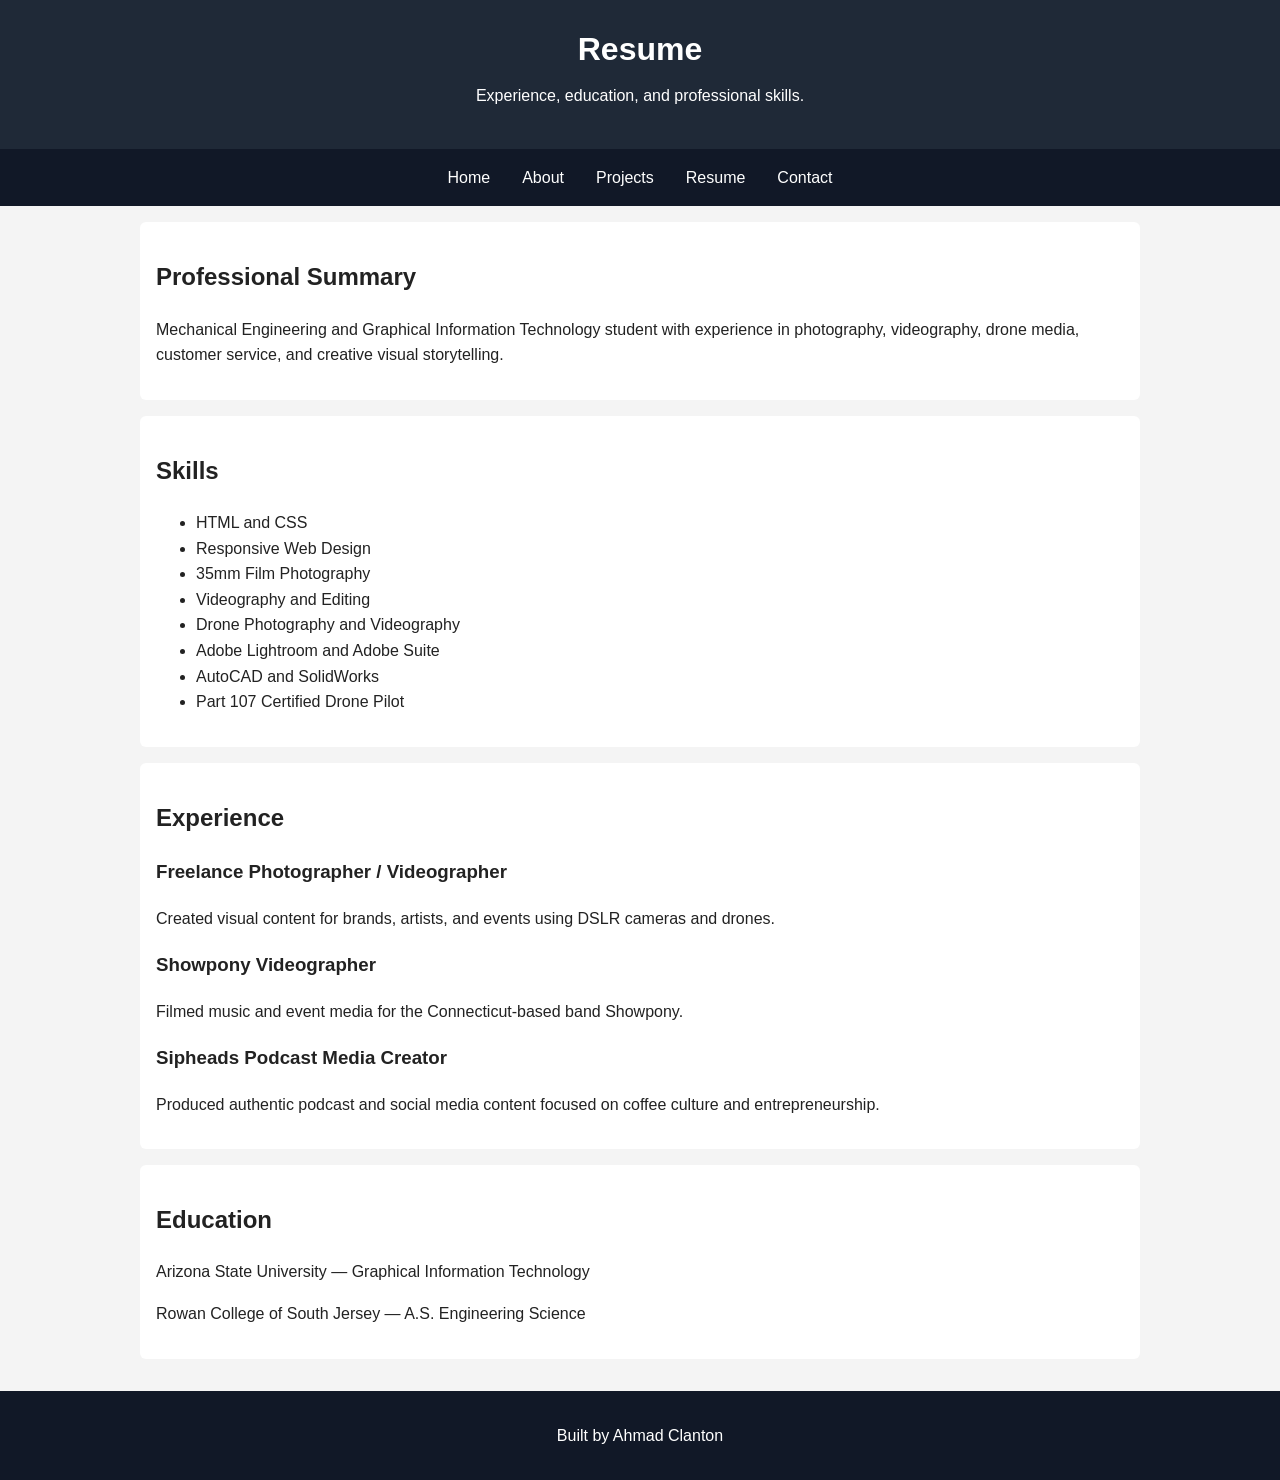
<file: resume.html>
<!DOCTYPE html>
<html lang="en">
<head>
    <meta charset="UTF-8">
    <meta name="viewport" content="width=device-width, initial-scale=1.0">
    <title>Resume | Ahmad Clanton Portfolio</title>
    <link rel="stylesheet" href="styles.css">
</head>

<body>

<header>
    <h1>Resume</h1>
    <p>Experience, education, and professional skills.</p>
</header>

<nav>
    <ul>
        <li><a href="index.html">Home</a></li>
        <li><a href="about.html">About</a></li>
        <li><a href="projects.html">Projects</a></li>
        <li><a href="resume.html">Resume</a></li>
        <li><a href="contact.html">Contact</a></li>
    </ul>
</nav>

<main>

    <section>
        <h2>Professional Summary</h2>

        <p>
            Mechanical Engineering and Graphical Information Technology student with experience in photography, videography, drone media, customer service, and creative visual storytelling.
        </p>
    </section>

    <section>
        <h2>Skills</h2>

        <ul>
            <li>HTML and CSS</li>
            <li>Responsive Web Design</li>
            <li>35mm Film Photography</li>
            <li>Videography and Editing</li>
            <li>Drone Photography and Videography</li>
            <li>Adobe Lightroom and Adobe Suite</li>
            <li>AutoCAD and SolidWorks</li>
            <li>Part 107 Certified Drone Pilot</li>
        </ul>
    </section>

    <section>
        <h2>Experience</h2>

        <h3>Freelance Photographer / Videographer</h3>

        <p>
            Created visual content for brands, artists, and events using DSLR cameras and drones.
        </p>

        <h3>Showpony Videographer</h3>

        <p>
            Filmed music and event media for the Connecticut-based band Showpony.
        </p>

        <h3>Sipheads Podcast Media Creator</h3>

        <p>
            Produced authentic podcast and social media content focused on coffee culture and entrepreneurship.
        </p>

    </section>

    <section>
        <h2>Education</h2>

        <p>
            Arizona State University — Graphical Information Technology
        </p>

        <p>
            Rowan College of South Jersey — A.S. Engineering Science
        </p>

    </section>

</main>

<footer>
    <p>Built by Ahmad Clanton</p>
</footer>

</body>
</html>
</file>
<file: styles.css>
/* CSS by Ahmad Clanton */


body {
    body {
    background-color: red;
}
    font-family: Arial, Helvetica, sans-serif;
    margin: 0;
    background-color: #f4f4f4;
    color: #222;
    display: grid;
    grid-template-columns: 1fr;
    line-height: 1.6;
}


header {
    background-color: #1f2937;
    color: white;
    text-align: center;
    padding: 1.5rem;
}

header h1 {
    margin: 0;
}

header p {
    margin-top: 0.5rem;
}


nav {
    background-color: #111827;
}

nav ul {
    list-style: none;
    margin: 0;
    padding: 0;
    display: flex;
    flex-direction: column;
}

nav a {
    color: white;
    text-decoration: none;
    padding: 1rem;
    display: block;
}

nav a:hover {
    background-color: #374151;
}

/* ===== Main Content ===== */
main {
    padding: 1rem;
}

section {
    background-color: white;
    padding: 1rem;
    margin-bottom: 1rem;
    border-radius: 6px;
}

.hero {
    text-align: center;
}

.card-row {
    display: grid;
    grid-template-columns: 1fr;
    gap: 1rem;
}

.card {
    border-left: 4px solid #2563eb;
}

img {
    width: 100%;
    height: auto;
    border-radius: 6px;
}

main a {
    display: inline-block;
    background-color: #2563eb;
    color: white;
    padding: 0.75rem 1rem;
    text-decoration: none;
    border-radius: 4px;
    margin-top: 0.5rem;
}

main a:hover {
    background-color: #1e40af;
}

/* ===== Footer ===== */
footer {
    background-color: #111827;
    color: white;
    text-align: center;
    padding: 1rem;
}

/* ===== Larger Screens ===== */
@media screen and (min-width: 800px) {
    nav ul {
        flex-direction: row;
        justify-content: center;
    }

    main {
        max-width: 1000px;
        margin: 0 auto;
    }

    .card-row {
        grid-template-columns: repeat(2, 1fr);
    }
}
</file>
